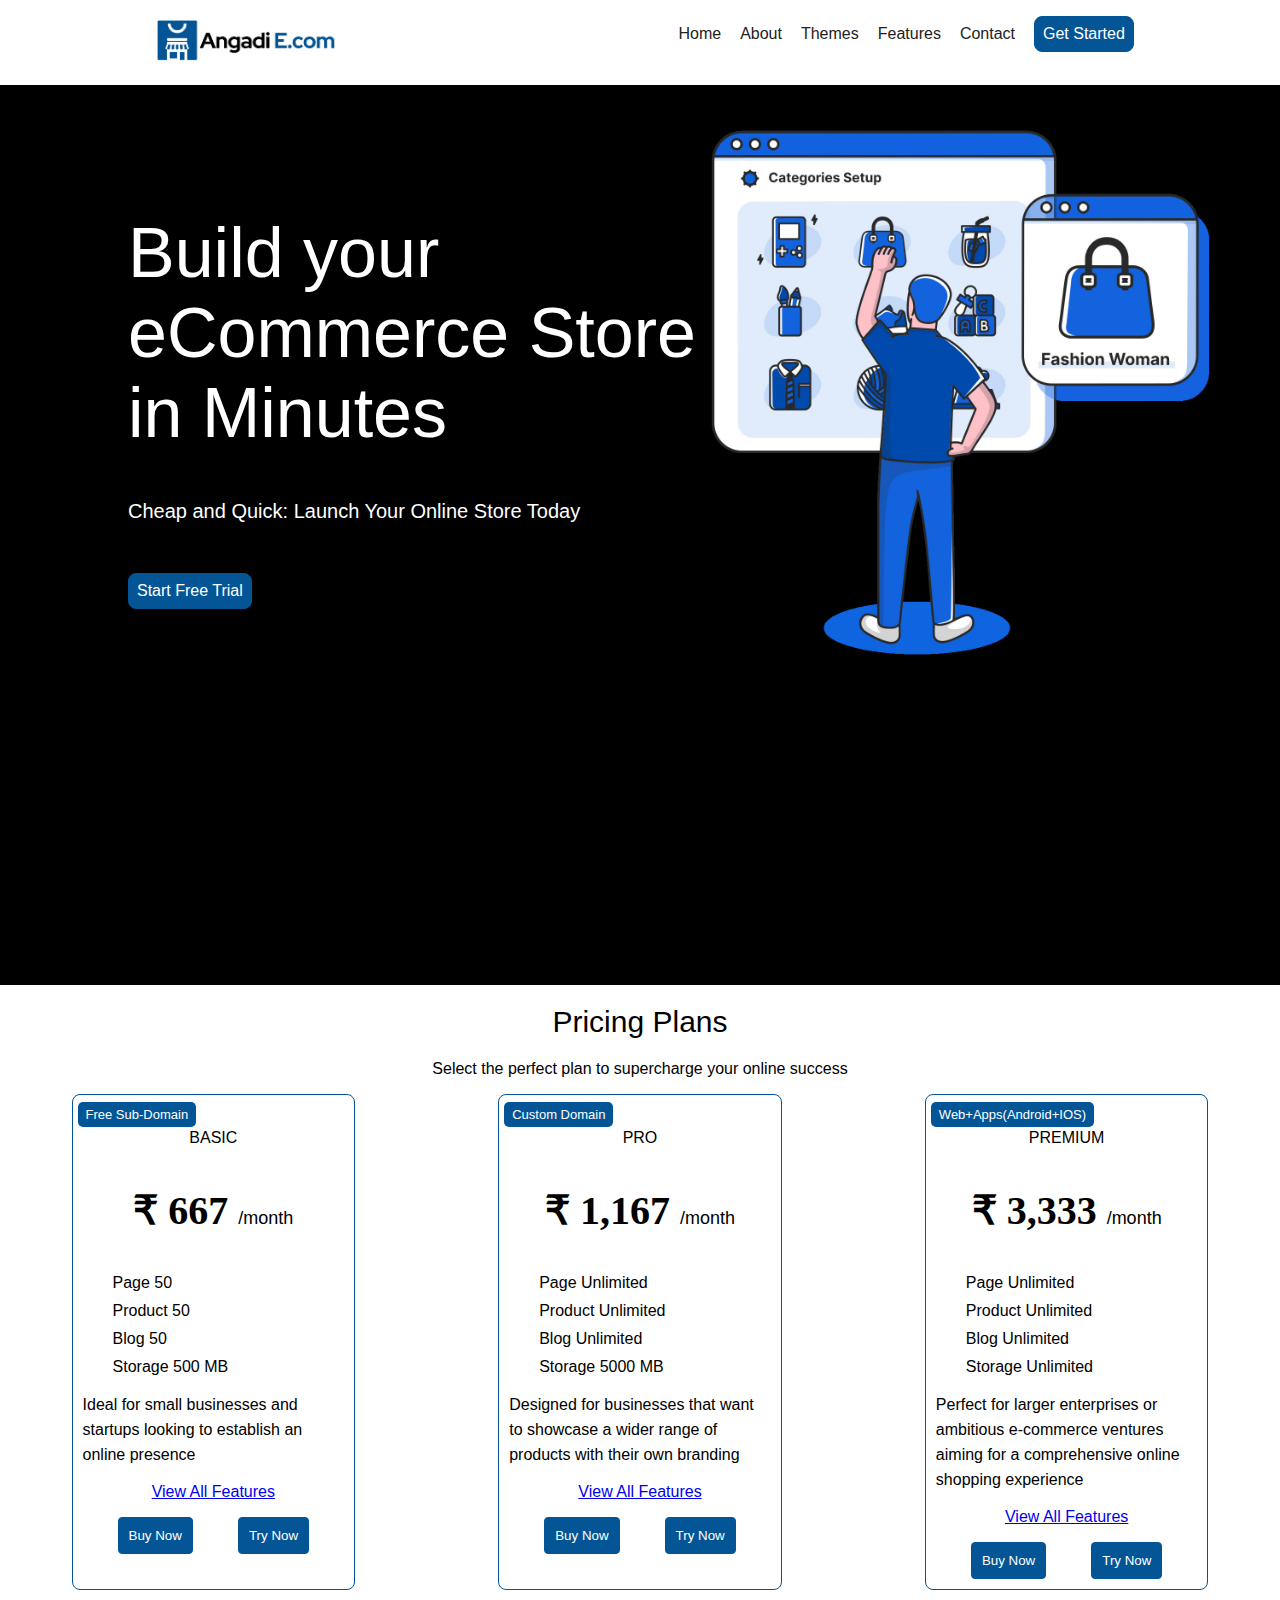
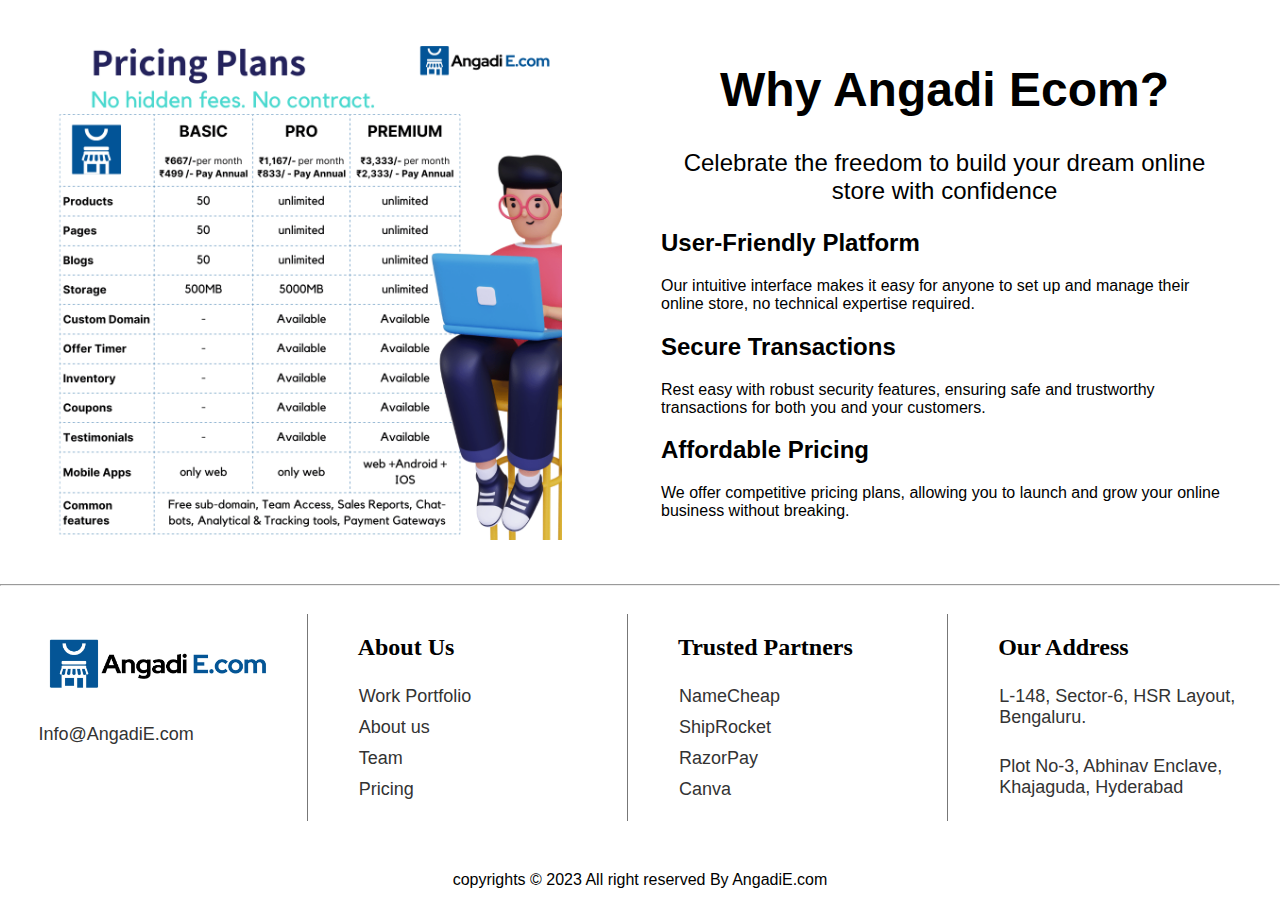
<file: index.html>
<!-- Create Responsive static website
5 pages (Home, About Us, Contact Us, Portfolio, Features)
      Header and Footer - common for all pages
      Homepage - Banner image and overlap content, 3 cards div, left content right image one div
      About Us - Banner image and overlap content, content paragraph tag design 
      Contact - Form, HTML5 validation, iframe, Address Paragraph
      Portfolio - Banner image and overlap content, Content Paragraph, image with content separate div’s
      Features - Banner, company features image, content with separate cards for each and every feature
       -->

<!DOCTYPE html>
<html lang="en">
<head>
      <meta name="google-site-verification" content="DLz-EZIHyJjJUPplffkltlaPpTGGXdsMqFe1_Wrk8Cw" />
    <meta charset="UTF-8">
    <meta name="viewport" content="width=device-width, initial-scale=1.0">
    <link rel="stylesheet" href="style.css">
    <link rel="icon" href="https://angadie.com/assets/landlord/uploads/media-uploader/angadi-ecom-logo-21693018836.svg" type="image/png">
    <title>Angadi Ecom</title>
      <!-- Google tag (gtag.js) -->
<script async src="https://www.googletagmanager.com/gtag/js?id=G-WX8Z4XG2HB"></script>
<script>
  window.dataLayer = window.dataLayer || [];
  function gtag(){dataLayer.push(arguments);}
  gtag('js', new Date());

  gtag('config', 'G-WX8Z4XG2HB');
</script>
</head>
<body>
    <header>
        <nav><a href="#"><img class="logo" src="images/angadi-ecom-logo.jpg" alt="angadie.com"></a></nav>
        <nav>
            <ul type="none">
                <li><a href="index.html">Home</a></li>
                <li><a href="about.html">About</a></li>
                <li><a href="portfolio.html">Themes</a></li>
                <li><a href="features.html">Features</a></li>
                <li><a href="contact.html">Contact</a></li>
                <button class="header_button">Get Started</button>
            </ul>
        </nav>
    </header>

    <div class="banner">
        <div class="content">
            <h1>Build your <br/>eCommerce Store <br/>in Minutes</h1>
            <p>Cheap and Quick: Launch Your Online Store Today</p>
            <button class="header_button">Start Free Trial</button>
        </div>
        <div>
            <img class="banner-img" src="images/build-your-e-commerce.jpeg" alt="jpeg of ecommerse store">
        </div>
    </div>

    <div class="chords3">
        <div class="chords3-heading">
            <h1>Pricing Plans</h1>
            <p>Select the perfect plan to supercharge your online success</p>
        </div>
        <div class="chords-section">
            <div class="chords">
                <p class="domains">Free Sub-Domain</p>
                <p class="package">BASIC</p>
                <p class="price">&#x20B9; 667 <span>/month</span></p>
                <ul type="none">
                    <li>Page 50</li>
                    <li>Product 50</li>
                    <li>Blog 50</li>
                    <li>Storage 500 MB</li>
                </ul>
                <p class="small-info">Ideal for small businesses and startups looking to establish an online presence </p>
                <p class="all-features"><a href="https://angadie.com/plan-order/1">View All Features</a></p>
                <div class="chord-buttons">
                    <button>Buy Now</button>
                    <button>Try Now</button>
                </div>
            </div>
            <div class="chords">
                <p class="domains">Custom Domain</p>
                <p class="package">PRO</p>
                <p class="price">&#x20B9; 1,167 <span>/month</span></p>
                <ul type="none">
                    <li>Page Unlimited</li>
                    <li>Product Unlimited</li>
                    <li>Blog Unlimited</li>
                    <li>Storage 5000 MB</li>
                </ul>
                <p class="small-info">Designed for businesses that want to showcase a wider range of products with their own branding</p>
                <p class="all-features"><a  href="https://angadie.com/plan-order/2">View All Features</a></p>
                <div class="chord-buttons">
                    <button>Buy Now</button>
                    <button>Try Now</button>
                </div>
            </div>
            <div class="chords">
                <p class="domains">Web+Apps(Android+IOS)</p>
                <p class="package">PREMIUM</p>
                <p class="price">&#x20B9; 3,333 <span>/month</span></p>
                <ul type="none">
                    <li>Page Unlimited</li>
                    <li>Product Unlimited</li>
                    <li>Blog Unlimited</li>
                    <li>Storage Unlimited</li>
                </ul>
                <p class="small-info">Perfect for larger enterprises or ambitious e-commerce ventures aiming for a comprehensive online shopping experience</p>
                <p class="all-features"><a href="https://angadie.com/plan-order/3">View All Features</a></p>
                <div class="chord-buttons">
                    <button>Buy Now</button>
                    <button>Try Now</button>
                </div>
            </div>
        </div>
    </div>
    
    <div class="pricing">
        <div class="pricing-plans">
            <img src="images/angadi-price-chart.png" alt="Andgadi Ecom price chart">
        </div>
        <div class="pricing-plans">
            <div class="whyAngadie">
                <h1>Why Angadi Ecom?</h1>
                <p>Celebrate the freedom to build your dream online store with confidence</p>
            </div>
            <div>
                <div class="reasons">
                    <h2>User-Friendly Platform</h2>
                    <p>Our intuitive interface makes it easy for anyone to set up and manage their online store, no technical expertise required.</p>
                </div>
                <div class="reasons">
                    <h2>Secure Transactions</h2>
                    <p>Rest easy with robust security features, ensuring safe and trustworthy transactions for both you and your customers.</p>
                </div>
                <div class="reasons">
                    <h2>Affordable Pricing</h2>
                    <p>We offer competitive pricing plans, allowing you to launch and grow your online business without breaking.</p>
                </div>
            </div>
        </div>
    </div>

    <hr>
    <div class="footer-row">
        <div class="footer-column">
            <a href="https://angadie.com" target="_blank"><img class="logo" src="images/angadi-ecom-logo.jpg" alt="angadie.com"></a>
            <a href="mailto:info@angadie.com">Info@AngadiE.com</a>
        </div>
        <div class="footer-column">
            <h2>About Us</h2>
            <a href="https://angadie.com" target="_blank">Work Portfolio</a>
            <a href="https://angadie.com" target="_blank">About us</a>
            <a href="https://angadie.com"target="_blank">Team</a>
            <a href="https://angadie.com" target="_blank">Pricing</a>
        </div>
        <div class="footer-column">
            <h2>Trusted Partners</h2>
            <a href="https://www.namecheap.com" target="_blank">NameCheap</a>
            <a href="https://app.shiprocket.in" target="_blank">ShipRocket</a>
            <a href="https://easy.razorpay.com" target="_blank">RazorPay</a>
            <a href="https://www.canva.com/" target="_blank">Canva</a>
        </div>
        <div class="footer-column">
            <h2>Our Address</h2>
            <p>L-148, Sector-6, HSR Layout, Bengaluru.</p>
            <p>Plot No-3, Abhinav Enclave, Khajaguda, Hyderabad</p>
        </div>
    </div>
    <center class="copyrights">copyrights &#169; 2023 All right reserved By AngadiE.com</center>


</body>
</html>
</file>
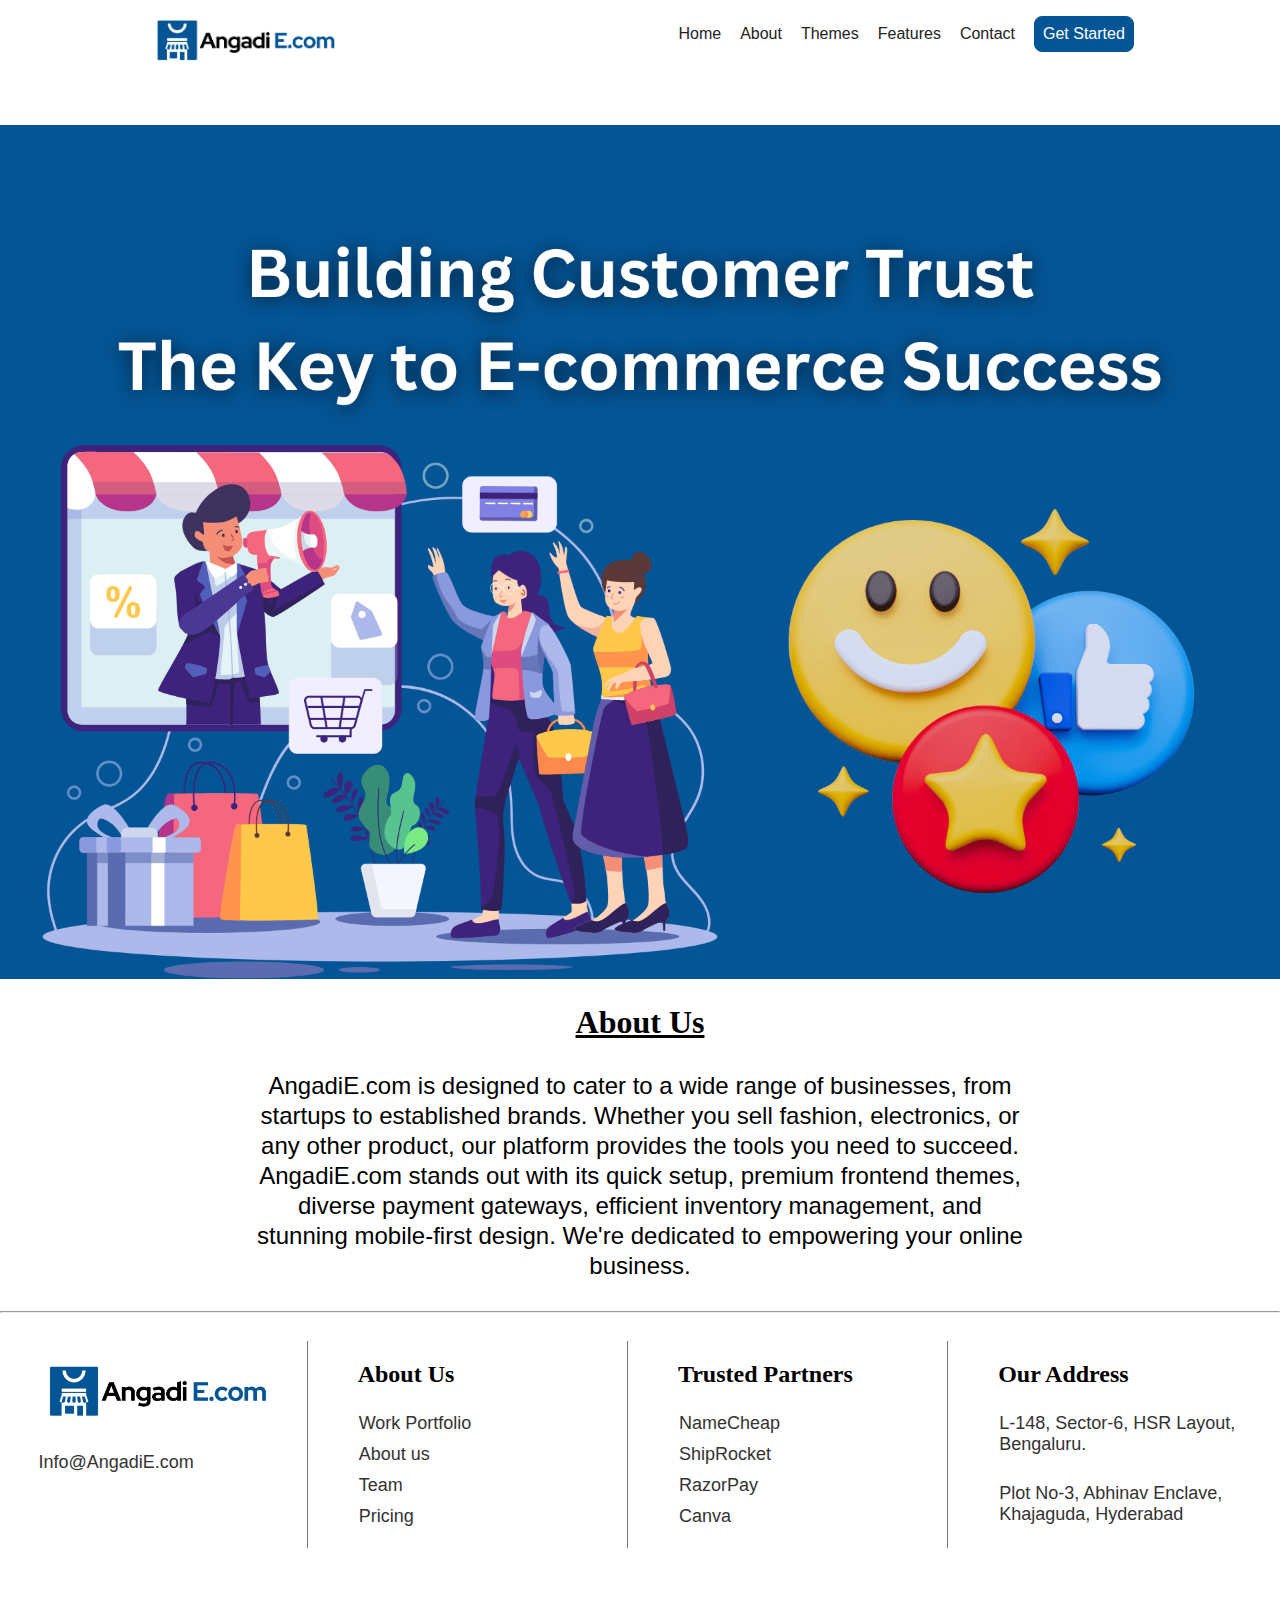
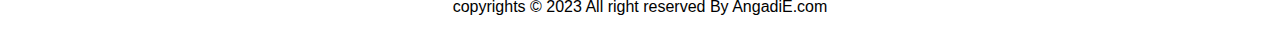
<file: about.html>
<!DOCTYPE html>
<html lang="en">
<head>
    <meta charset="UTF-8">
    <meta name="viewport" content="width=device-width, initial-scale=1.0">
    <link rel="stylesheet" href="style.css">
    <link rel="icon" href="https://angadie.com/assets/landlord/uploads/media-uploader/angadi-ecom-logo-21693018836.svg" type="image/png">
    <title>Angadi Ecom</title>
</head>
<body>
    <header>
        <nav><a href="#"><img class="logo" src="images/angadi-ecom-logo.jpg" alt="angadie.com"></a></nav>
        <nav>
            <ul type="none">
                <li><a href="index.html">Home</a></li>
                <li><a href="about.html">About</a></li>
                <li><a href="portfolio.html">Themes</a></li>
                <li><a href="features.html">Features</a></li>
                <li><a href="contact.html">Contact</a></li>
                <button class="header_button">Get Started</button>
            </ul>
        </nav>
    </header>
<!-- About Us - Banner image and overlap content, content paragraph tag design  -->
    
    <div class="aboutUsBanner">
        <img class="banner-img"  src="images/building-customer-trust.png" alt="Bulding eCommerce Trust">
        <h1>About Us</h1>
        <div class="aboutUsText">AngadiE.com is designed to cater to a wide range of businesses, from startups to established brands. Whether you sell fashion, electronics, or any other product, our platform provides the tools you need to succeed. AngadiE.com stands out with its quick setup, premium frontend themes, diverse payment gateways, efficient inventory management, and stunning mobile-first design. We're dedicated to empowering your online business.</div>
        
    </div>

    <hr>
    <div  class="footer-row">
        <div class="footer-column">
            <a href="https://angadie.com" target="_blank"><img class="logo" src="images/angadi-ecom-logo.jpg" alt="angadie.com"></a>
            <a href="mailto:info@angadie.com">Info@AngadiE.com</a>
        </div>
        <div class="footer-column">
            <h2>About Us</h2>
            <a href="https://angadie.com" target="_blank">Work Portfolio</a>
            <a href="https://angadie.com" target="_blank">About us</a>
            <a href="https://angadie.com"target="_blank">Team</a>
            <a href="https://angadie.com" target="_blank">Pricing</a>
        </div>
        <div class="footer-column">
            <h2>Trusted Partners</h2>
            <a href="https://www.namecheap.com" target="_blank">NameCheap</a>
            <a href="https://app.shiprocket.in" target="_blank">ShipRocket</a>
            <a href="https://easy.razorpay.com" target="_blank">RazorPay</a>
            <a href="https://www.canva.com/" target="_blank">Canva</a>
        </div>
        <div class="footer-column">
            <h2>Our Address</h2>
            <p>L-148, Sector-6, HSR Layout, Bengaluru.</p>
            <p>Plot No-3, Abhinav Enclave, Khajaguda, Hyderabad</p>
        </div>
    </div>
    <center class="copyrights">copyrights &#169; 2023 All right reserved By AngadiE.com</center>


</body>
</html>
</file>
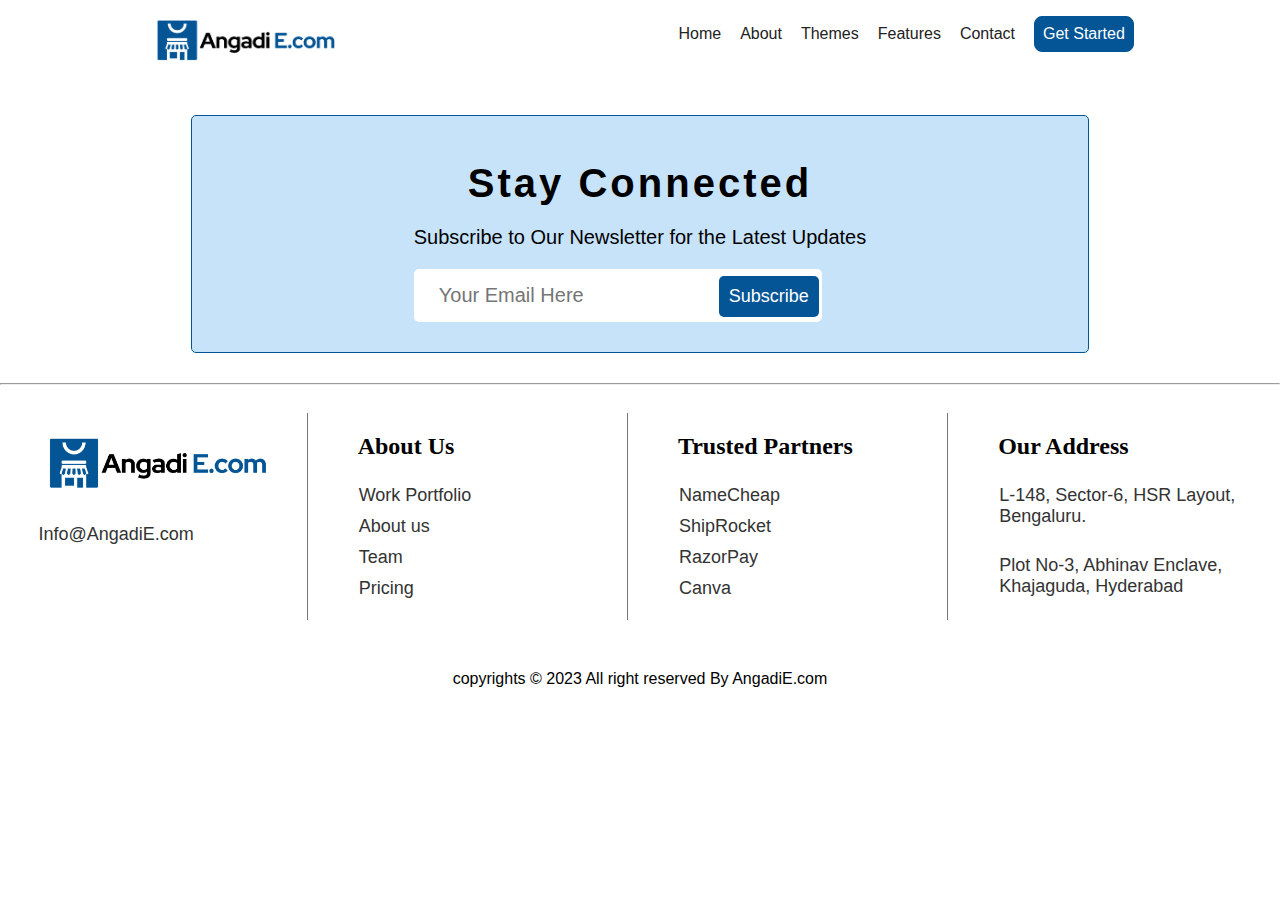
<file: contact.html>
<!DOCTYPE html>
<html lang="en">
<head>
    <meta charset="UTF-8">
    <meta name="viewport" content="width=device-width, initial-scale=1.0">
    <link rel="stylesheet" href="style.css">
    <link rel="icon" href="https://angadie.com/assets/landlord/uploads/media-uploader/angadi-ecom-logo-21693018836.svg" type="image/png">
    <title>Angadi Ecom</title>
</head>
<body>
    <header>
        <nav><a href="#"><img class="logo" src="images/angadi-ecom-logo.jpg" alt="angadie.com"></a></nav>
        <nav>
            <ul type="none">
                <li><a href="index.html">Home</a></li>
                <li><a href="about.html">About</a></li>
                <li><a href="portfolio.html">Themes</a></li>
                <li><a href="features.html">Features</a></li>
                <li><a href="contact.html">Contact</a></li>
                <button class="header_button">Get Started</button>
            </ul>
        </nav>
    </header>
    <!-- Contact - Form, HTML5 validation, iframe, Address Paragraph -->
    <div class="contact">
        <div class="form">
            <h1>Stay Connected</h1>
            <p>Subscribe to Our Newsletter for the Latest Updates</p>
            <form>
            <div >
                <input id="textInput" type="text" placeholder="Your Email Here" required />
                <input id="textSubmit" type="submit" value="Subscribe"/>
            </div>
            </form>
        </div>
    </div>

    <hr>
    <div class="footer-row">
        <div class="footer-column">
            <a href="https://angadie.com" target="_blank"><img class="logo" src="images/angadi-ecom-logo.jpg" alt="angadie.com"></a>
            <a href="mailto:info@angadie.com">Info@AngadiE.com</a>
        </div>
        <div class="footer-column">
            <h2>About Us</h2>
            <a href="https://angadie.com" target="_blank">Work Portfolio</a>
            <a href="https://angadie.com" target="_blank">About us</a>
            <a href="https://angadie.com"target="_blank">Team</a>
            <a href="https://angadie.com" target="_blank">Pricing</a>
        </div>
        <div class="footer-column">
            <h2>Trusted Partners</h2>
            <a href="https://www.namecheap.com" target="_blank">NameCheap</a>
            <a href="https://app.shiprocket.in" target="_blank">ShipRocket</a>
            <a href="https://easy.razorpay.com" target="_blank">RazorPay</a>
            <a href="https://www.canva.com/" target="_blank">Canva</a>
        </div>
        <div class="footer-column">
            <h2>Our Address</h2>
            <p>L-148, Sector-6, HSR Layout, Bengaluru.</p>
            <p>Plot No-3, Abhinav Enclave, Khajaguda, Hyderabad</p>
        </div>
    </div>
    <center class="copyrights">copyrights &#169; 2023 All right reserved By AngadiE.com</center>


</body>
</html>
</file>
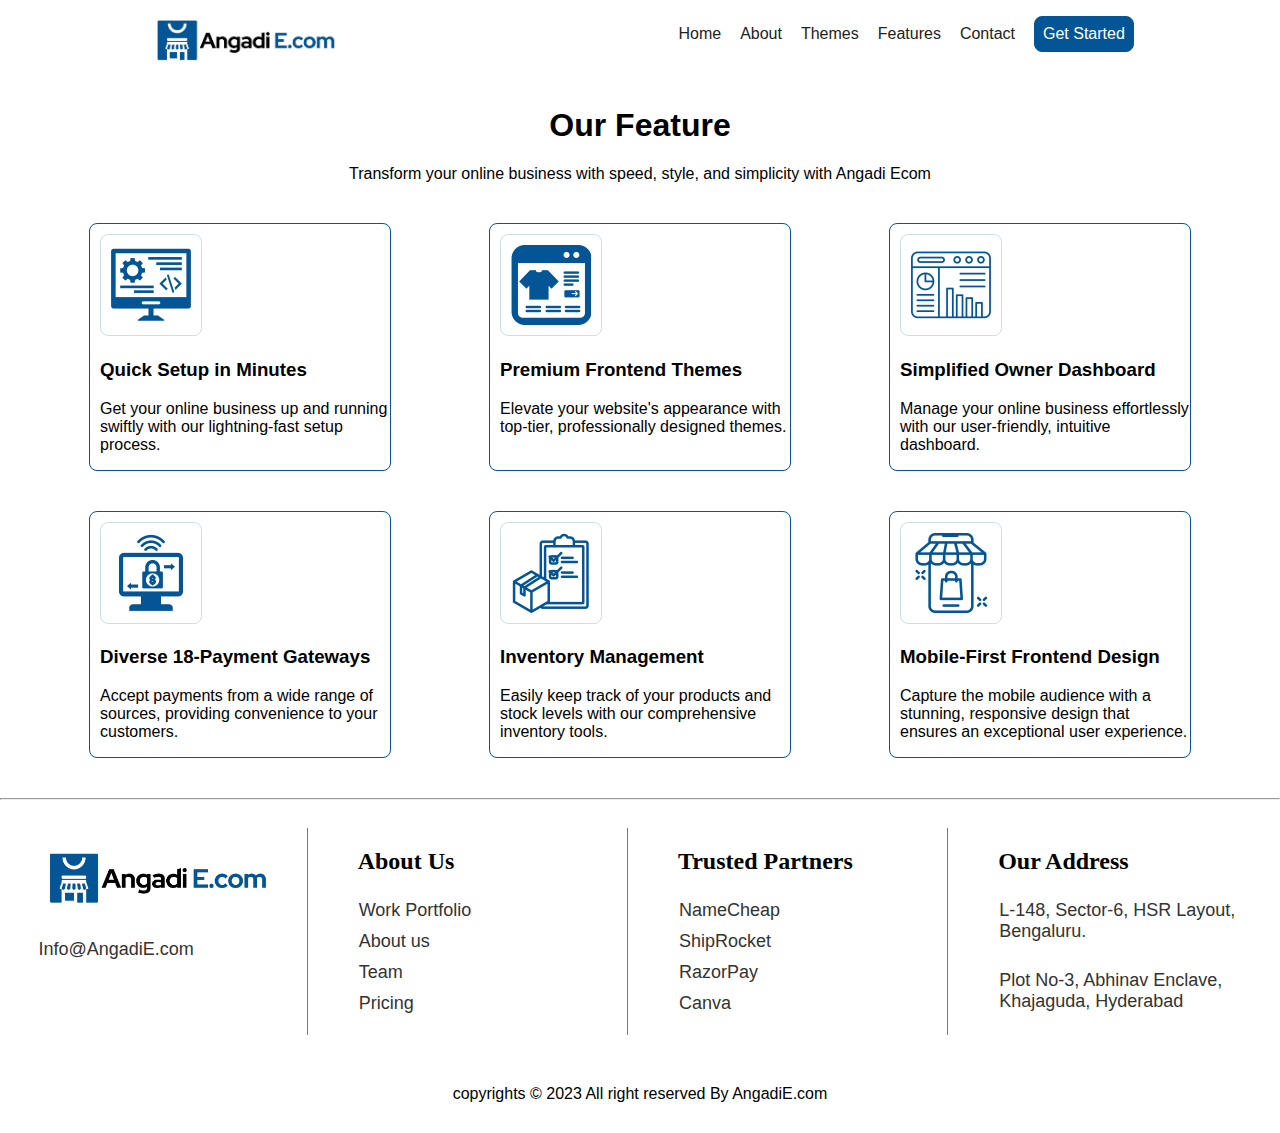
<file: features.html>
<!DOCTYPE html>
<html lang="en">
<head>
    <meta charset="UTF-8">
    <meta name="viewport" content="width=device-width, initial-scale=1.0">
    <link rel="stylesheet" href="style.css">
    <link rel="icon" href="https://angadie.com/assets/landlord/uploads/media-uploader/angadi-ecom-logo-21693018836.svg" type="image/png">
    <title>Angadi Ecom</title>
</head>
<body>
    <header>
        <nav><a href="#"><img class="logo" src="images/angadi-ecom-logo.jpg" alt="angadie.com"></a></nav>
        <nav>
            <ul type="none">
                <li><a href="index.html">Home</a></li>
                <li><a href="about.html">About</a></li>
                <li><a href="portfolio.html">Themes</a></li>
                <li><a href="features.html">Features</a></li>
                <li><a href="contact.html">Contact</a></li>
                <button class="header_button">Get Started</button>
            </ul>
        </nav>
    </header>
    <!-- Features - Banner, company features image, content with separate cards for each and every feature -->

    <div class="features">
        <div class="features-head">
            <h1>Our Feature</h1>
            <p>Transform your online business with speed, style, and simplicity with Angadi Ecom</p>
        </div>
        <div class="featuresList">
            <div class="listing-features">
                <img src="images/features-1.jpg" alt="Feature-1">
                <h3>Quick Setup in Minutes</h3>
                <p>Get your online business up and running swiftly with our lightning-fast setup process.</p>
            </div>
            <div class="listing-features">
                <img src="images/features-2.jpg" alt="Feature-2">
                <h3>Premium Frontend Themes</h3>
                <p>Elevate your website's appearance with top-tier, professionally designed themes.</p>
            </div>
            <div class="listing-features">
                <img src="images/features-3.jpg" alt="Feature-3">
                <h3>Simplified Owner Dashboard</h3>
                <p>Manage your online business effortlessly with our user-friendly, intuitive dashboard.</p>
            </div>
        </div>
        <div class="featuresList">

            <div class="listing-features">
                <img src="images/features-4.jpg" alt="Feature-4">
                <h3>Diverse 18-Payment Gateways</h3>
                <p>Accept payments from a wide range of sources, providing convenience to your customers.</p>
            </div>
            <div class="listing-features">
                <img src="images/features-5.jpg" alt="Feature-5">
                <h3>Inventory Management</h3>
                <p>Easily keep track of your products and stock levels with our comprehensive inventory tools.</p>
            </div>
            <div class="listing-features">
                <img src="images/features-6.jpg" alt="Feature-6">
                <h3>Mobile-First Frontend Design</h3>
                <p>Capture the mobile audience with a stunning, responsive design that ensures an exceptional user experience.</p>
            </div>
        </div>
    </div>

    <hr>
    <div class="footer-row">
        <div class="footer-column">
            <a href="https://angadie.com" target="_blank"><img class="logo" src="images/angadi-ecom-logo.jpg" alt="angadie.com"></a>
            <a href="mailto:info@angadie.com">Info@AngadiE.com</a>
        </div>
        <div class="footer-column">
            <h2>About Us</h2>
            <a href="https://angadie.com" target="_blank">Work Portfolio</a>
            <a href="https://angadie.com" target="_blank">About us</a>
            <a href="https://angadie.com"target="_blank">Team</a>
            <a href="https://angadie.com" target="_blank">Pricing</a>
        </div>
        <div class="footer-column">
            <h2>Trusted Partners</h2>
            <a href="https://www.namecheap.com" target="_blank">NameCheap</a>
            <a href="https://app.shiprocket.in" target="_blank">ShipRocket</a>
            <a href="https://easy.razorpay.com" target="_blank">RazorPay</a>
            <a href="https://www.canva.com/" target="_blank">Canva</a>
        </div>
        <div class="footer-column">
            <h2>Our Address</h2>
            <p>L-148, Sector-6, HSR Layout, Bengaluru.</p>
            <p>Plot No-3, Abhinav Enclave, Khajaguda, Hyderabad</p>
        </div>
    </div>
    <center class="copyrights">copyrights &#169; 2023 All right reserved By AngadiE.com</center>


</body>
</html>
</file>
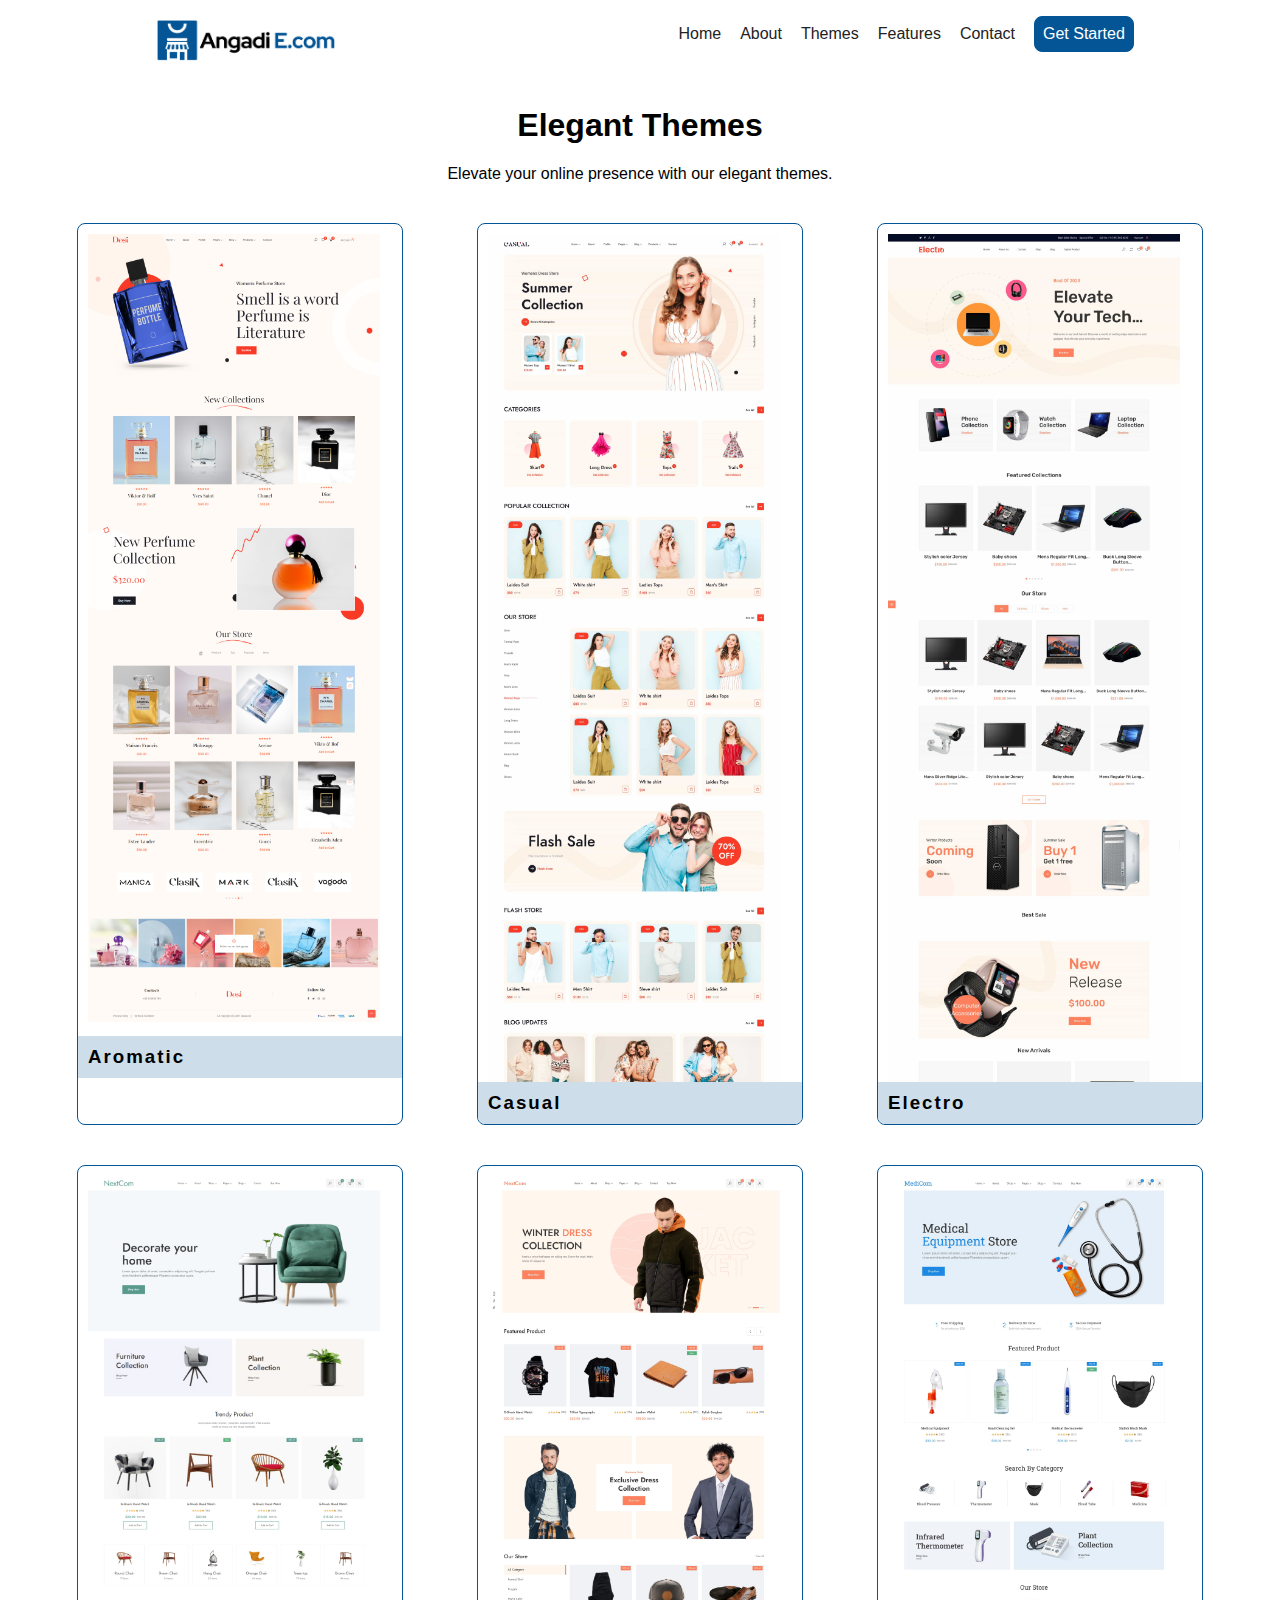
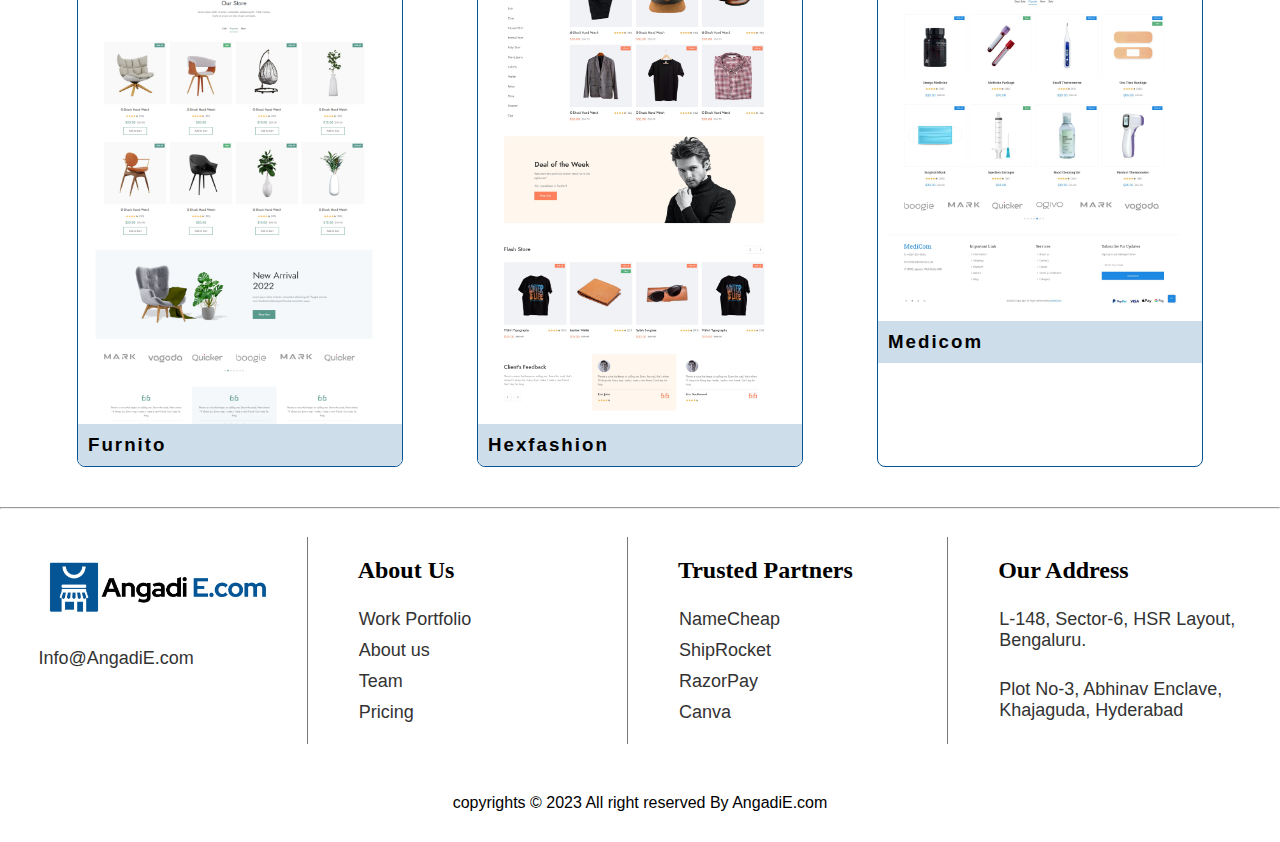
<file: portfolio.html>
<!DOCTYPE html>
<html lang="en">
<head>
    <meta charset="UTF-8">
    <meta name="viewport" content="width=device-width, initial-scale=1.0">
    <link rel="stylesheet" href="style.css">
    <link rel="icon" href="https://angadie.com/assets/landlord/uploads/media-uploader/angadi-ecom-logo-21693018836.svg" type="image/png">
    <title>Angadi Ecom</title>
</head>
<body>
    <header>
        <nav><a href="#"><img class="logo" src="images/angadi-ecom-logo.jpg" alt="angadie.com"></a></nav>
        <nav>
            <ul type="none">
                <li><a href="index.html">Home</a></li>
                <li><a href="about.html">About</a></li>
                <li><a href="portfolio.html">Themes</a></li>
                <li><a href="features.html">Features</a></li>
                <li><a href="contact.html">Contact</a></li>
                <button class="header_button">Get Started</button>
            </ul>
        </nav>
    </header>
    <!-- Portfolio - Banner image and overlap content, Content Paragraph, image with content separate div’s -->
    <div class="features">
        <div class="features-head">
            <h1>Elegant Themes</h1>
            <p>Elevate your online presence with our elegant themes.</p>
        </div>
        <div class="featuresList themes">
            <div class="listing-features">
                <img src="images/theme-1.jpg" alt="Theme-1">
                <h3>Aromatic</h3>
            </div>
            <div class="listing-features">
                <img src="images/theme-2.jpg" alt="Theme-2">
                <h3>Casual</h3>
            </div>
            <div class="listing-features">
                <img src="images/theme-3.jpg" alt="Theme-3">
                <h3>Electro</h3>
            </div>
        </div>
        <div class="featuresList themes">

            <div class="listing-features">
                <img src="images/theme-4.jpg" alt="Theme-4">
                <h3>Furnito</h3>
            </div>
            <div class="listing-features">
                <img src="images/theme-5.jpg" alt="Theme-5">
                <h3>Hexfashion</h3>
            </div>
            <div class="listing-features">
                <img src="images/theme-6.jpg" alt="Theme-6">
                <h3>Medicom</h3>
           </div>
        </div>
    </div>

    <hr>
    <div class="footer-row">
        <div class="footer-column">
            <a href="https://angadie.com" target="_blank"><img class="logo" src="images/angadi-ecom-logo.jpg" alt="angadie.com"></a>
            <a href="mailto:info@angadie.com">Info@AngadiE.com</a>
        </div>
        <div class="footer-column">
            <h2>About Us</h2>
            <a href="https://angadie.com" target="_blank">Work Portfolio</a>
            <a href="https://angadie.com" target="_blank">About us</a>
            <a href="https://angadie.com"target="_blank">Team</a>
            <a href="https://angadie.com" target="_blank">Pricing</a>
        </div>
        <div class="footer-column">
            <h2>Trusted Partners</h2>
            <a href="https://www.namecheap.com" target="_blank">NameCheap</a>
            <a href="https://app.shiprocket.in" target="_blank">ShipRocket</a>
            <a href="https://easy.razorpay.com" target="_blank">RazorPay</a>
            <a href="https://www.canva.com/" target="_blank">Canva</a>
        </div>
        <div class="footer-column">
            <h2>Our Address</h2>
            <p>L-148, Sector-6, HSR Layout, Bengaluru.</p>
            <p>Plot No-3, Abhinav Enclave, Khajaguda, Hyderabad</p>
        </div>
    </div>
    <center class="copyrights">copyrights &#169; 2023 All right reserved By AngadiE.com</center>


</body>
</html>
</file>
<file: style.css>
body{
    margin: 0px;
}
/* -------Header Start------- */
header{
    color: black;
    display: flex;
    justify-content:space-around;
}
.logo{
    width: 180px;
    padding: 20px 10px;
}
header nav{
    display: inline-block;
}
nav li{
    font-size: 16px;
    display: inline-block;
    margin-right: 15px;
    font-weight: 200;
    font-family: 'Arial Narrow', Arial, sans-serif;
}
nav a{
    text-decoration: none;
    color: #222;
}
.header_button{
    background-color: #035596;
    padding: 8px;
    color: white;
    border: 1px solid #035596;
    border-radius: 8px;
    font-size: 16px;
}
.header_button:hover{
    background-color: white;
    border: 1px solid #035596;
    color: #035596;
    cursor: pointer;
}
/* -------header End------- */

/* -------Footer Start------- */
.footer-column{
    margin: 20px 0;
    width: 23%;
    display: inline-block;
    justify-content: space-between;
    border-right: 1px solid #777;
}
.footer-column:last-child{
    border-right: 0px;
}
.footer-row{
    display: flex;
    justify-content: space-around;
}
.footer-column a .logo{
    width: 85%;
    padding: 20px 10px;
}
.footer-column h2{
    margin-left:25px;
    font-family: Calibri;
}
.footer-column a, .footer-column p{
    color: #333;
    text-decoration: none;
    font-size: 18px;
    display: block;
    margin-left: 16px;  
    padding: 5px 10px;
    font-family: 'Segoe UI', Tahoma, Geneva, Verdana, sans-serif;
}
.copyrights{
    font-family: Arial, Helvetica, sans-serif;
    margin: 30px 0px;
}
/* -------Footer End------- */

/* -------Index page ------- */
.banner{
    background-color: black;
    height: 100vh;
    color: white;
}
.banner div{
    display: flex;
    width: 50%;
    float: left;
}
.banner-img{
    margin-top: 40px;
    width: 100%;
}
.banner .content{
    display: block;
    position: relative;
    left: 10%;
}
.banner .content h1{
    margin-top: 20%;
    font-size: 70px;
    font-family:Arial, Helvetica, sans-serif;
    font-weight: 500;
}
.banner .content p{
    font-size: 20px;
    font-weight: lighter;
    font-family:'Segoe UI', Tahoma, Geneva, Verdana, sans-serif;
    margin-bottom: 50px;
}
/* ------3 chords------ */
.chords3{
    margin: 20px 0px;
    font-family: Arial, Helvetica, sans-serif;   
}
.chords3-heading{
    text-align: center;
}
.chords3-heading h1{
    font-family: 'Franklin Gothic Medium', 'Arial Narrow', Arial, sans-serif;
    font-size: 30px;
    font-weight: 300;
}

.chords-section{
    display: flex;
    justify-content: space-around;
}
.chords{
    border: 1px solid #035596;
    border-radius: 8px;
    width: 22%;
}
.chords .domains{
    background-color: #035596;
    color: WHITE;
    display: inline;
    cursor: pointer;
    padding: 5px 8px;
    font-size: 13px;
    border-radius: 5px;
    margin: 5px;
    position: relative;
    top: 10px;
}
.chords .package{
    text-align: center;
}
.chords .price{
    font-size: 40px;
    font-weight: 600;
    text-align: center;
    font-family: 'Times New Roman', Times, serif;
}
.chords .price span{
    font-size: 18px;
    font-weight: lighter;
    font-family:Arial, Helvetica, sans-serif;
}
.chords ul li{
    margin: 10px 0px;
}
.chords .small-info{
 margin: 10px;
 line-height: 25px;
}
.chords .all-features{
    text-align: center;    
}
.chords .chord-buttons{
    display: flex;
    justify-content: space-evenly;
    margin-bottom: 10px;
}
.chords .chord-buttons button{
    background-color: #035596;
    border: 1px solid #035596;
    border-radius: 4px;
    padding: 10px;
    color: #fff;
    cursor: pointer;
}
/* pricing Plans */
.pricing{
    margin: 40px 10px;
    font-family: Arial, Helvetica, sans-serif;   
    display: flex;
    justify-content: space-evenly;
}
.pricing .pricing-plans{
    width: 45%;    
}
.pricing .pricing-plans img{
    width: 90%;
}
.pricing .pricing-plans .whyAngadie{
    text-align: center;
    font-family: 'Franklin Gothic Medium', 'Arial Narrow', Arial, sans-serif;
    font-size: 24px;
    font-weight: 200;
}

/* About Us */
.aboutUsBanner h1{
    text-align: center;
    text-decoration: underline;
}
.banner-img{
    width: 100%;
    height: auto;
}
.aboutUsText{
    font-size: 24px;
    font-family: sans-serif;
    font-weight: lighter;
    margin: 30px 20%;
    line-height: 30px;
    text-align: center;
}

/* ----Contact form---- */
.contact{
    display: flex;
    justify-content: center;
    margin: 30px 0px;
}
.form{
    background-color:#C7E3FA;
    width: 70%;
    border: 1px solid #035596;
    border-radius: 5px;
    text-align: center;
}
.form h1{
    font-family: 'Arial Narrow', Arial, sans-serif;
    font-size: 40px;
    margin: 45px 0px 15px;
    letter-spacing: 3px;
}
.form p{
    font-size: 20px;
    font-family: Arial, Helvetica, sans-serif;   
}
.form div #textInput{
    margin-left: 60px;
    margin-bottom: 30px;
    border: 0;
    background-color: #fff;
    padding: 15px 25px;
    border-radius: 5px;
    font-size: 20px;
    width: 40%;
}
.form div #textSubmit{
    position: relative;
    background-color: #035596;
    left: -12%;
    color: white;
    padding: 10px;
    border: 0;
    border-radius: 5px;
    cursor: pointer;
    font-size: 18px;
}

/* -------Features------------- */
.features{
    font-family: Arial, Helvetica, sans-serif;
}
.features .features-head{
    text-align: center;
}
.featuresList {
    display: flex;
    flex-wrap: wrap;
    justify-content: space-around;
    margin: 40px;  

}
.featuresList .listing-features{
    border: 1px solid #035596;
    border-radius: 8px;
    height: auto;
    width: 25%;
    
}
.featuresList .listing-features img{
    width: 80px;
    border: 1px solid #CDDDEA;
    border-radius: 8px;
    padding: 10px;
    margin: 10px 0px 0px 10px;
}
.featuresList .listing-features img:hover{
    transform: scale(1.2);
    border: 1px solid white;
    cursor: pointer;
}
.featuresList .listing-features h3{
    margin-left: 10px;
}
.featuresList .listing-features p{
    margin-left: 10px;
}
/* ------themes---------- */
.themes .listing-features{
    width: 27%;
    height: 100vh;
    overflow: hidden;
}
.themes .listing-features img{
    width: 90%;
    border: none;
    align-items: center;
    transform: scale(1);
    margin: 0px;
}
.themes .listing-features img:hover{
    transform: scale(1.1);
}
.themes .listing-features h3{
    position: relative;
    bottom: 10px;
    display: block;
    background-color: #CDDDEA;
    position: sticky;
    margin: 0;
    padding: 10px;
    letter-spacing: 2px;
    bottom: 0px;
}

/* --------Testing----------- */
.header_button{
    background-color: #035596;
    padding: 8px;
    color: white;
    border: 1px solid #035596;
    border-radius: 8px;
    font-size: 16px;
}

@media screen and (max-width: 767px) {
    .logo{
        width: 90px;
        padding: 10px 5px;
    }
    header nav{
        display: inline-block;
        background-color: aliceblue;
    }
    nav li{
        font-size: 13px;
        display: block;
        margin: 5px;
    }
    .header_button{
        display: none;
    }
}
</file>
